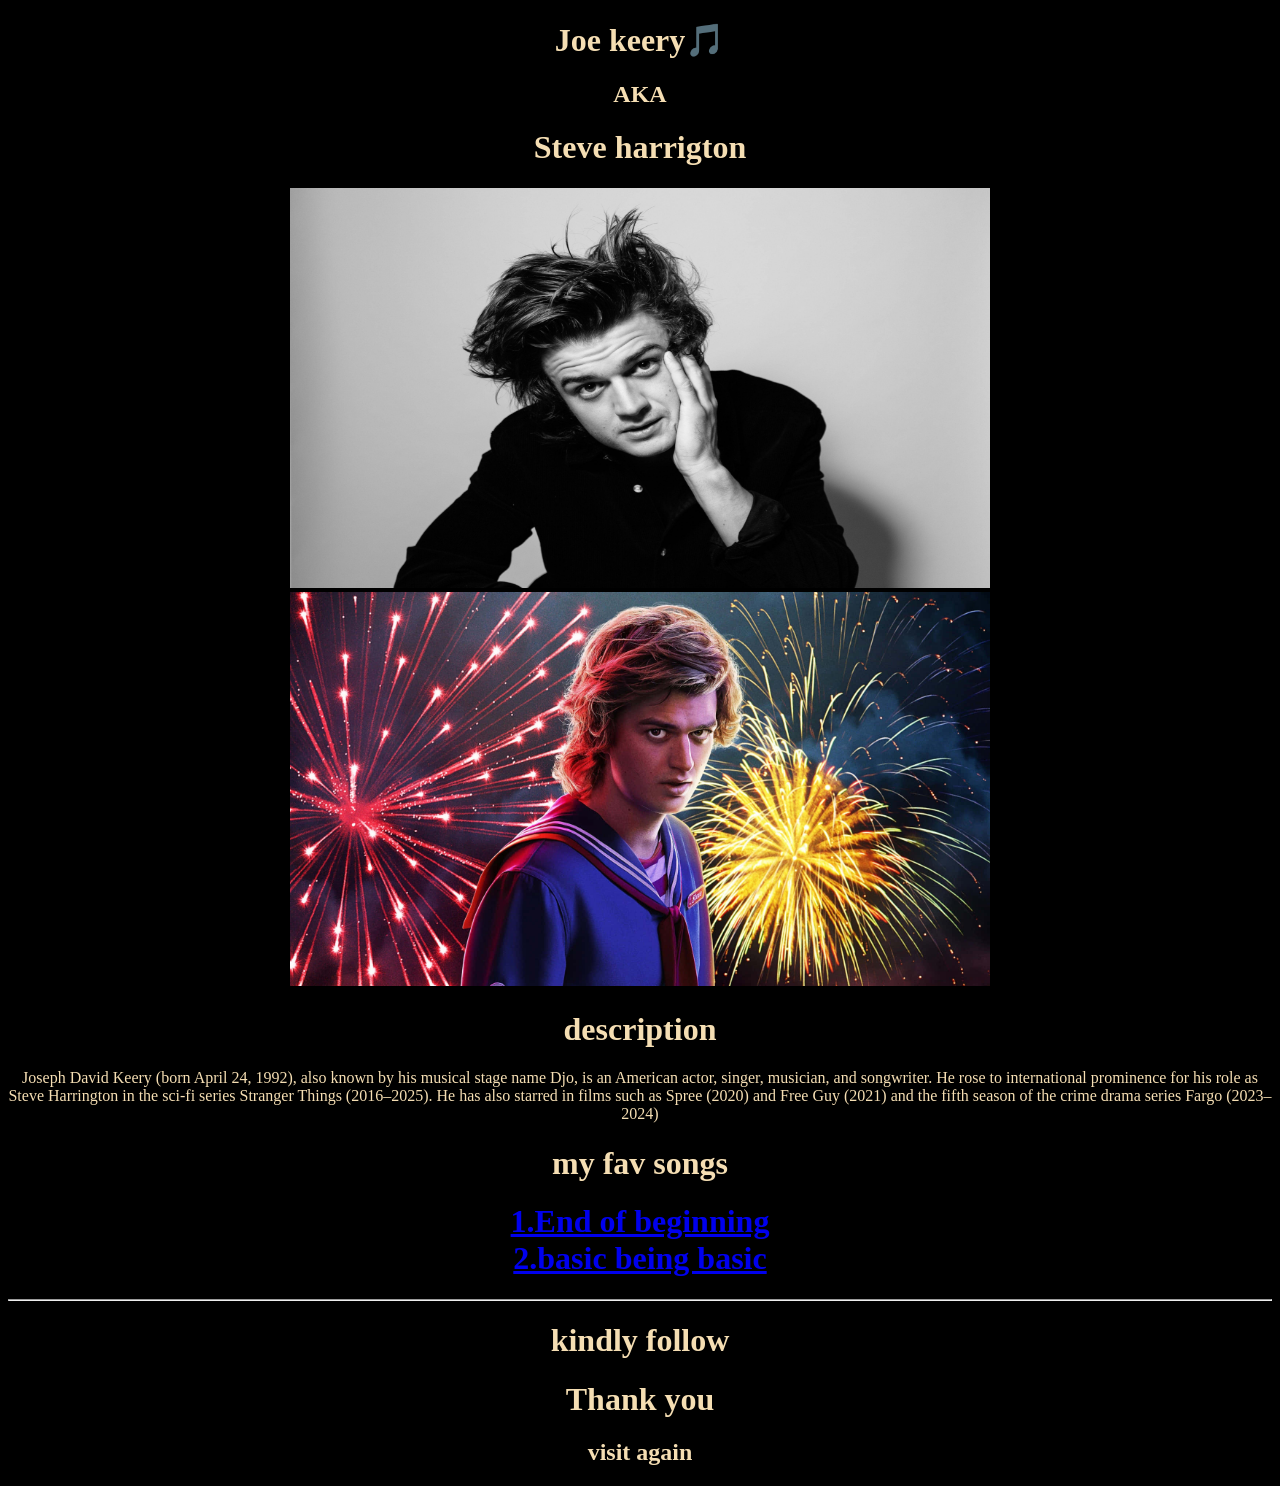
<file: ex proj/index.html>
<!doctype html>
<html>
    <head>
        <title>DJO</title>
        <link rel="icon" href="img1/music image.webp">

    </head>
    <body bgcolor="black" style="color:wheat">
        <center>
            <h1>Joe keery🎵</h1>
            <h2>AKA</h2>
            <h1>Steve harrigton</h1>
            <img src="img1/black-and-white-stranger-things-steve-harrington-f9nwoad53kbss4oq.jpg" width="700px" height="400px"></img>
            <img src="img1/ste.jpg" width="700px"></img>
            <h1>description</h1>
            <p>Joseph David Keery (born April 24, 1992), also known by his musical stage name Djo, is an American actor, singer, musician, and songwriter. He rose to international prominence for his role as Steve Harrington in the sci-fi series Stranger Things (2016–2025). He has also starred in films such as Spree (2020) and Free Guy (2021) and the fifth season of the crime drama series Fargo (2023–2024)
            </p>   
            <h1>my fav songs</h1>
            <h1>
                <a href="https://www.youtube.com/watch?v=B3Z4XGAxJB0&list=RDB3Z4XGAxJB0&start_radio=1">1.End of beginning</a><br>
                <a href="https://www.youtube.com/watch?v=3AYJJQEMHwo&list=RD3AYJJQEMHwo&start_radio=1">2.basic being basic</a>
            </h1>
                <hr>
            <h1>kindly follow</h1>
            <h1>Thank you</h1>
            <h2>visit again</h2>
        </center>
    </body>
</html>
</file>
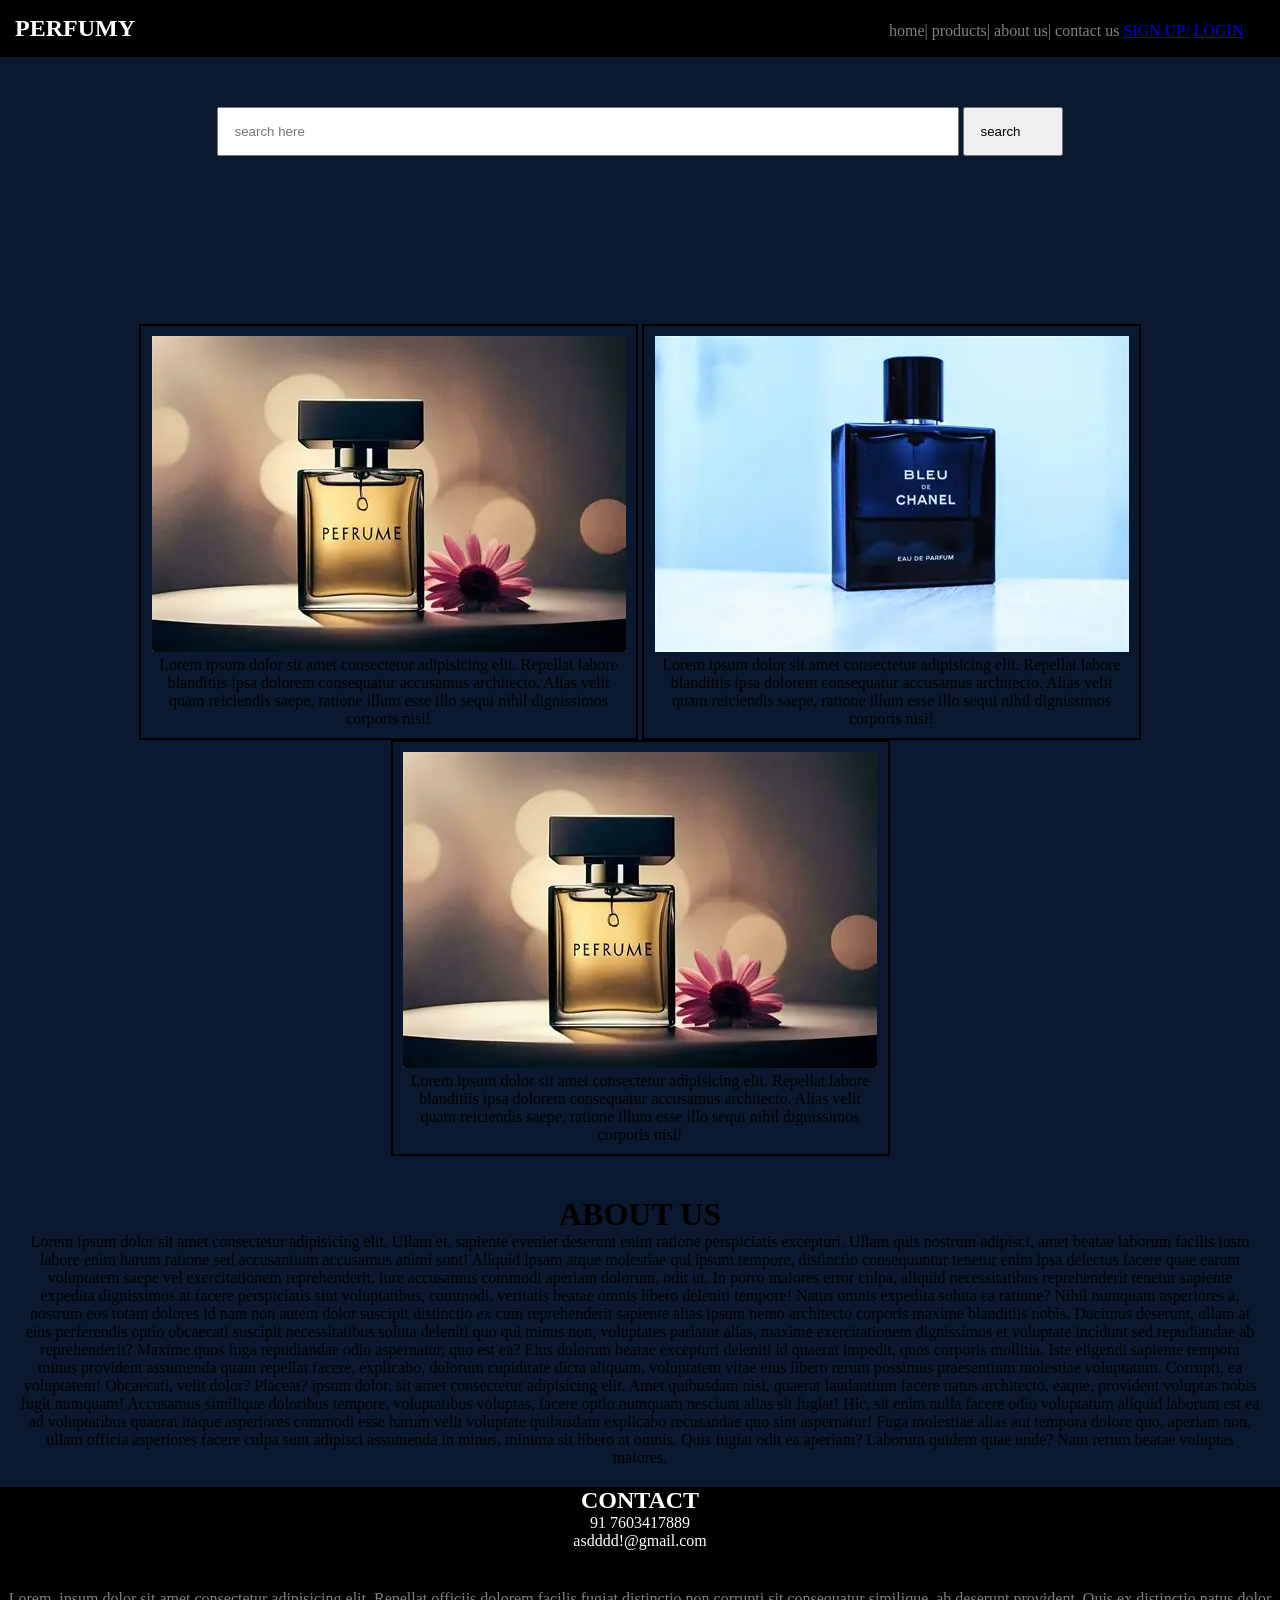
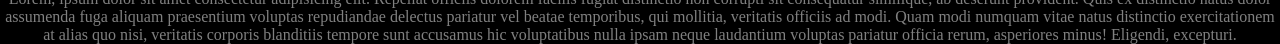
<file: perfumy/index.html>
<!DOCTYPE html>
<html lang="en">
<head>
    <title>perfumy</title>
    <link rel="icon" href="perfumy icon.png">
    <link rel="stylesheet" href="style.css">
    
</head>
<body bgcolor="#0A192F">
    <div class="header">
        <nav>
        <h1>PERFUMY</h1>
        <ul>
            <li>home|</li>
            <li>products|</li>
            <li>about us|
            </li>
            <li>contact us</li>
        </ul>
        <a  class="signup" href="signup.html">SIGN UP/</a> 
        <a class="login" href="login.html">LOGIN</a>
        
        </nav>


    </div>
    <div class="searchbar">
    
    <input type="text"  placeholder="search here">
    <button class="search">search</button>
    </div>
    <div class="products">
    <div class="box">
        <img src="OIP (1).webp" alt="perfume pic">
        <p>Lorem ipsum dolor sit amet consectetur adipisicing elit. Repellat labore blanditiis ipsa dolorem consequatur accusamus architecto. Alias velit quam reiciendis saepe, ratione illum esse illo sequi nihil dignissimos corporis nisi!</p>
    </div>
    <div class="box">
        <img src="OIP (2).webp" alt="perfume pic">
        <p>Lorem ipsum dolor sit amet consectetur adipisicing elit. Repellat labore blanditiis ipsa dolorem consequatur accusamus architecto. Alias velit quam reiciendis saepe, ratione illum esse illo sequi nihil dignissimos corporis nisi!</p>
    </div>
    <div class="box1">
        <img src="OIP (1).webp" alt="perfume pic">
        <p>Lorem ipsum dolor sit amet consectetur adipisicing elit. Repellat labore blanditiis ipsa dolorem consequatur accusamus architecto. Alias velit quam reiciendis saepe, ratione illum esse illo sequi nihil dignissimos corporis nisi!</p>
    </div>

    </div>
    <div class="about">
    <h1 style="text-align: center;">ABOUT US</h1>
    <p>Lorem ipsum dolor sit amet consectetur adipisicing elit. Ullam et, sapiente eveniet deserunt enim ratione perspiciatis excepturi. Ullam quis nostrum adipisci, amet beatae laborum facilis iusto labore enim harum ratione sed accusantium accusamus animi sunt! Aliquid ipsam atque molestiae qui ipsum tempore, distinctio consequuntur tenetur enim ipsa delectus facere quae earum voluptatem saepe vel exercitationem reprehenderit, iure accusamus commodi aperiam dolorum, odit ut. In porro maiores error culpa, aliquid necessitatibus reprehenderit tenetur sapiente expedita dignissimos at facere perspiciatis sint voluptatibus, commodi, veritatis beatae omnis libero deleniti tempore! Natus omnis expedita soluta ea ratione? Nihil numquam asperiores a, nostrum eos totam dolores id nam non autem dolor suscipit distinctio ex cum reprehenderit sapiente alias ipsum nemo architecto corporis maxime blanditiis nobis. Ducimus deserunt, ullam at eius perferendis optio obcaecati suscipit necessitatibus soluta deleniti quo qui minus non, voluptates pariatur alias, maxime exercitationem dignissimos et voluptate incidunt sed repudiandae ab reprehenderit? Maxime quos fuga repudiandae odio aspernatur, quo est ea? Eius dolorum beatae excepturi deleniti id quaerat impedit, quos corporis mollitia. Iste eligendi sapiente tempora minus provident assumenda quam repellat facere, explicabo, dolorum cupiditate dicta aliquam, voluptatem vitae eius libero rerum possimus praesentium molestiae voluptatum. Corrupti, ea voluptatem! Obcaecati, velit dolor? Placeat? ipsum dolor, sit amet consectetur adipisicing elit. Amet quibusdam nisi, quaerat laudantium facere natus architecto, eaque, provident voluptas nobis fugit numquam! Accusamus similique doloribus tempore, voluptatibus voluptas, facere optio numquam nesciunt alias sit fugiat! Hic, sit enim nulla facere odio voluptatum aliquid laborum est ea ad voluptatibus quaerat itaque asperiores commodi esse harum velit voluptate quibusdam explicabo recusandae quo sint aspernatur! Fuga molestiae alias aut tempora dolore quo, aperiam non, ullam officia asperiores facere culpa sunt adipisci assumenda in minus, minima sit libero at omnis. Quis fugiat odit ea aperiam? Laborum quidem quae unde? Nam rerum beatae voluptas maiores.</p>

    </div>
    <div class="contact">
        <h2>CONTACT</h2>
        <p>91 7603417889</p>
        <p>asdddd!@gmail.com</p>
        <p class="lead">Lorem, ipsum dolor sit amet consectetur adipisicing elit. Repellat officiis dolorem facilis fugiat distinctio non corrupti sit consequatur similique, ab deserunt provident. Quis ex distinctio natus dolor assumenda fuga aliquam praesentium voluptas repudiandae delectus pariatur vel beatae temporibus, qui mollitia, veritatis officiis ad modi. Quam modi numquam vitae natus distinctio exercitationem at alias quo nisi, veritatis corporis blanditiis tempore sunt accusamus hic voluptatibus nulla ipsam neque laudantium voluptas pariatur officia rerum, asperiores minus! Eligendi, excepturi.</p>
        
    </div>
    
</body>
</html>
</file>
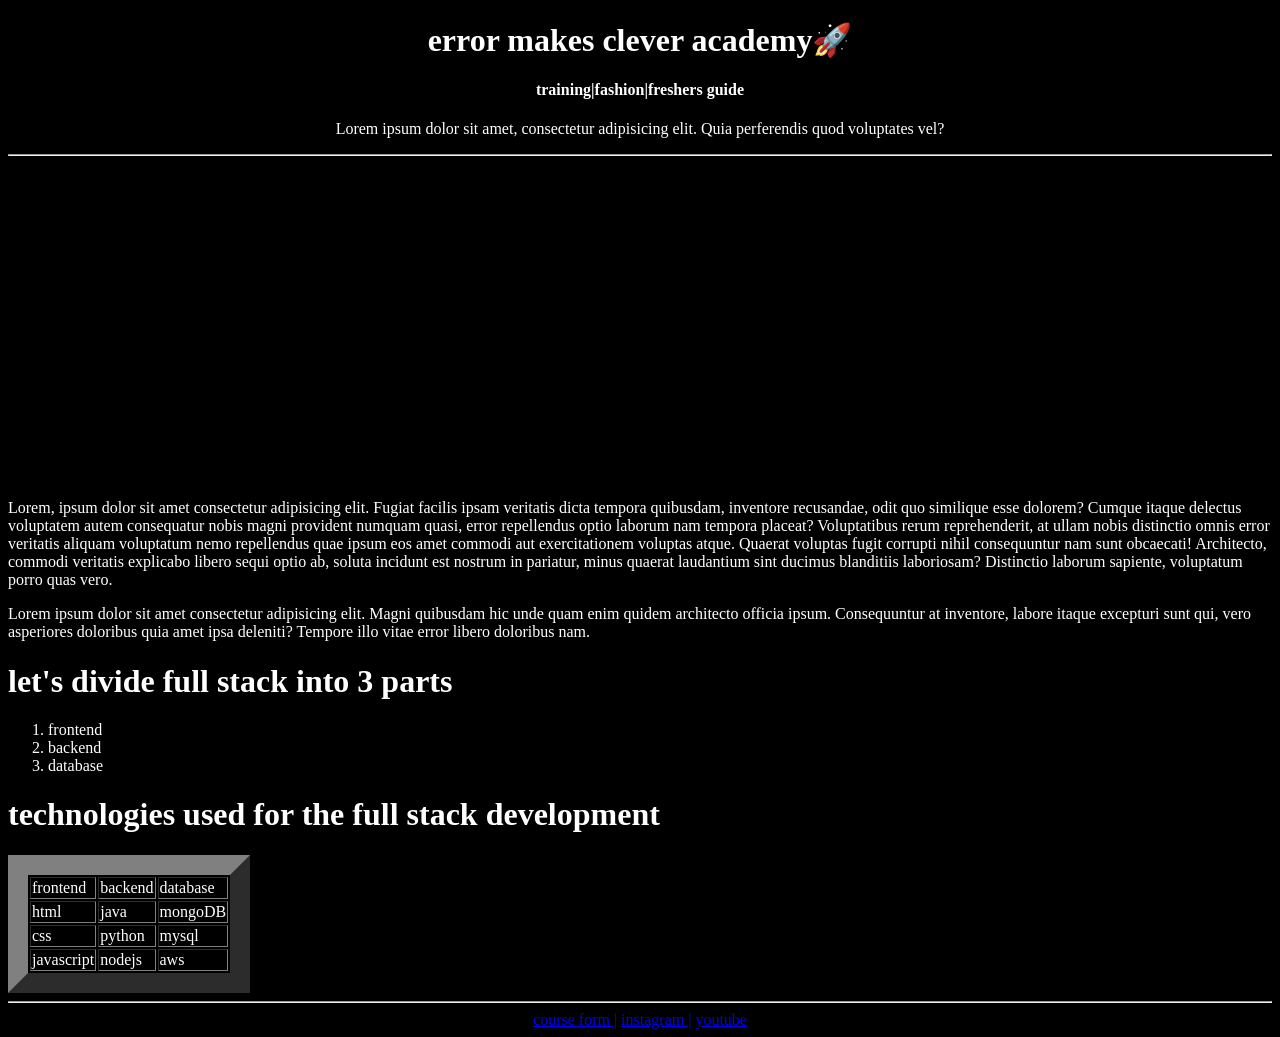
<file: emc project/emc main/index.html>
<!DOCTYPE html>
<html lang="en">
<head>
    <title>Emc academy</title>
    <link rel="icon" href="emc.png">
</head>
<body bgcolor="black" style="color:white">
    <center>
    <h1>error makes clever academy🚀</h1>
    <h4>training|fashion|freshers guide</h4>
    <p>
        Lorem ipsum dolor sit amet, consectetur adipisicing elit. Quia perferendis quod voluptates vel?    
    </p>

    </center>
    <hr>
    <center>
    <iframe width="560" height="315" src="https://www.youtube.com/embed/7dSJubxFWv0?si=nRRB74bwNbSv-Cl_" title="YouTube video player" frameborder="0" allow="accelerometer; autoplay; clipboard-write; encrypted-media; gyroscope; picture-in-picture; web-share" referrerpolicy="strict-origin-when-cross-origin" allowfullscreen></iframe>

    </center>
    <p>
        Lorem, ipsum dolor sit amet consectetur adipisicing elit. Fugiat facilis ipsam veritatis dicta tempora quibusdam, inventore recusandae, odit quo similique esse dolorem? Cumque itaque delectus voluptatem autem consequatur nobis magni provident numquam quasi, error repellendus optio laborum nam tempora placeat? Voluptatibus rerum reprehenderit, at ullam nobis distinctio omnis error veritatis aliquam voluptatum nemo repellendus quae ipsum eos amet commodi aut exercitationem voluptas atque. Quaerat voluptas fugit corrupti nihil consequuntur nam sunt obcaecati! Architecto, commodi veritatis explicabo libero sequi optio ab, soluta incidunt est nostrum in pariatur, minus quaerat laudantium sint ducimus blanditiis laboriosam? Distinctio laborum sapiente, voluptatum porro quas vero.

    </p>
    <p>Lorem ipsum dolor sit amet consectetur adipisicing elit. Magni quibusdam hic unde quam enim quidem architecto officia ipsum. Consequuntur at inventore, labore itaque excepturi sunt qui, vero asperiores doloribus quia amet ipsa deleniti? Tempore illo vitae error libero doloribus nam.</p>
    <h1>let's divide full stack into 3 parts</h1>
    <ol>
        <li>frontend</li>
        <li>backend</li>
        <li>database</li>
    </ol>
    <h1>technologies used for the full stack development</h1>
    <table border="20">
        <tr>
            <td>frontend</td> <td>backend</td> <td>database</td>
        </tr>
        <tr>
            <td>html</td> <td>java</td> <td>mongoDB</td>
        </tr>
        <tr>
            <td>css</td> <td>python</td> <td>mysql</td>
        </tr>
        <tr>
            <td>javascript</td> <td>nodejs</td> <td>aws</td>
        </tr>
    </table>
    <hr>
    <center>
    <a href="register.html">course form |</a>
    <a href="https://www.instagram.com/"> instagram |</a>
    <a href="https://www.youtube.com/watch?v=7dSJubxFWv0">youtube</a>
    </center>
</body>
</html>
</file>
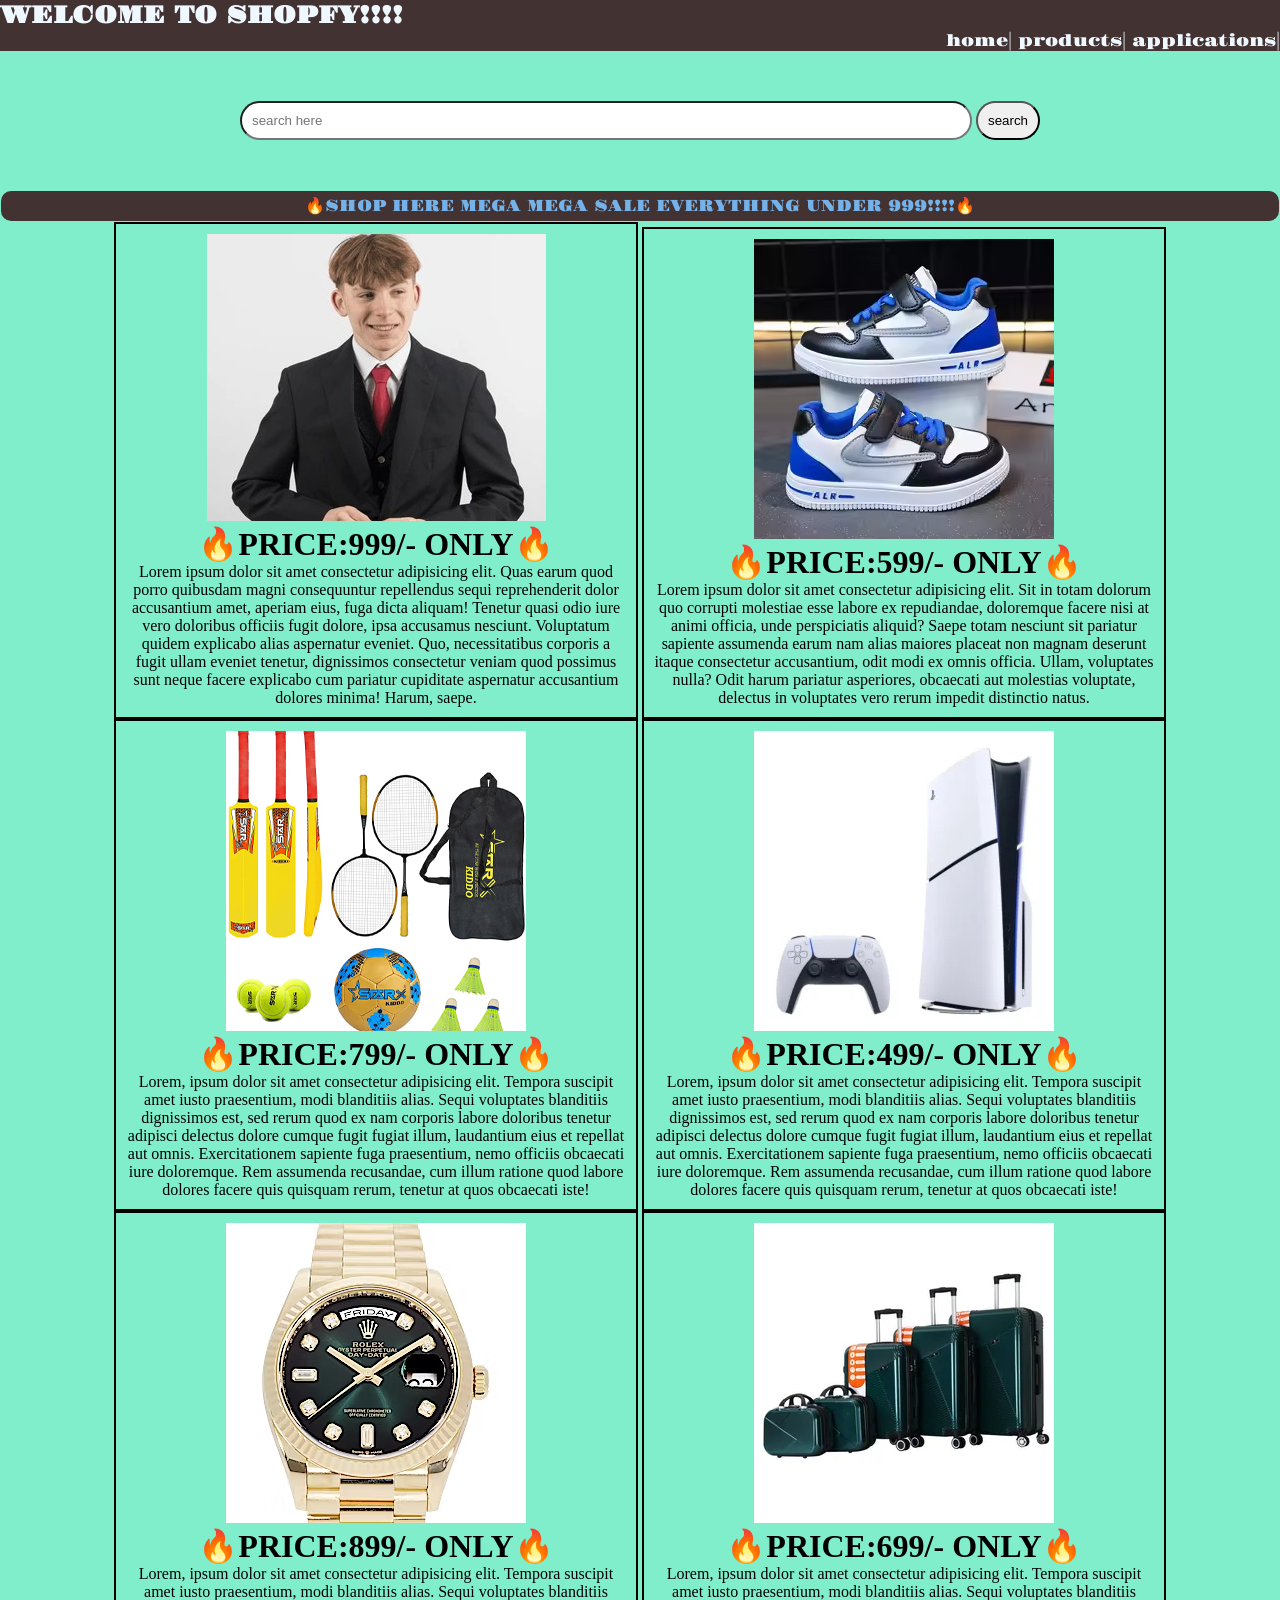
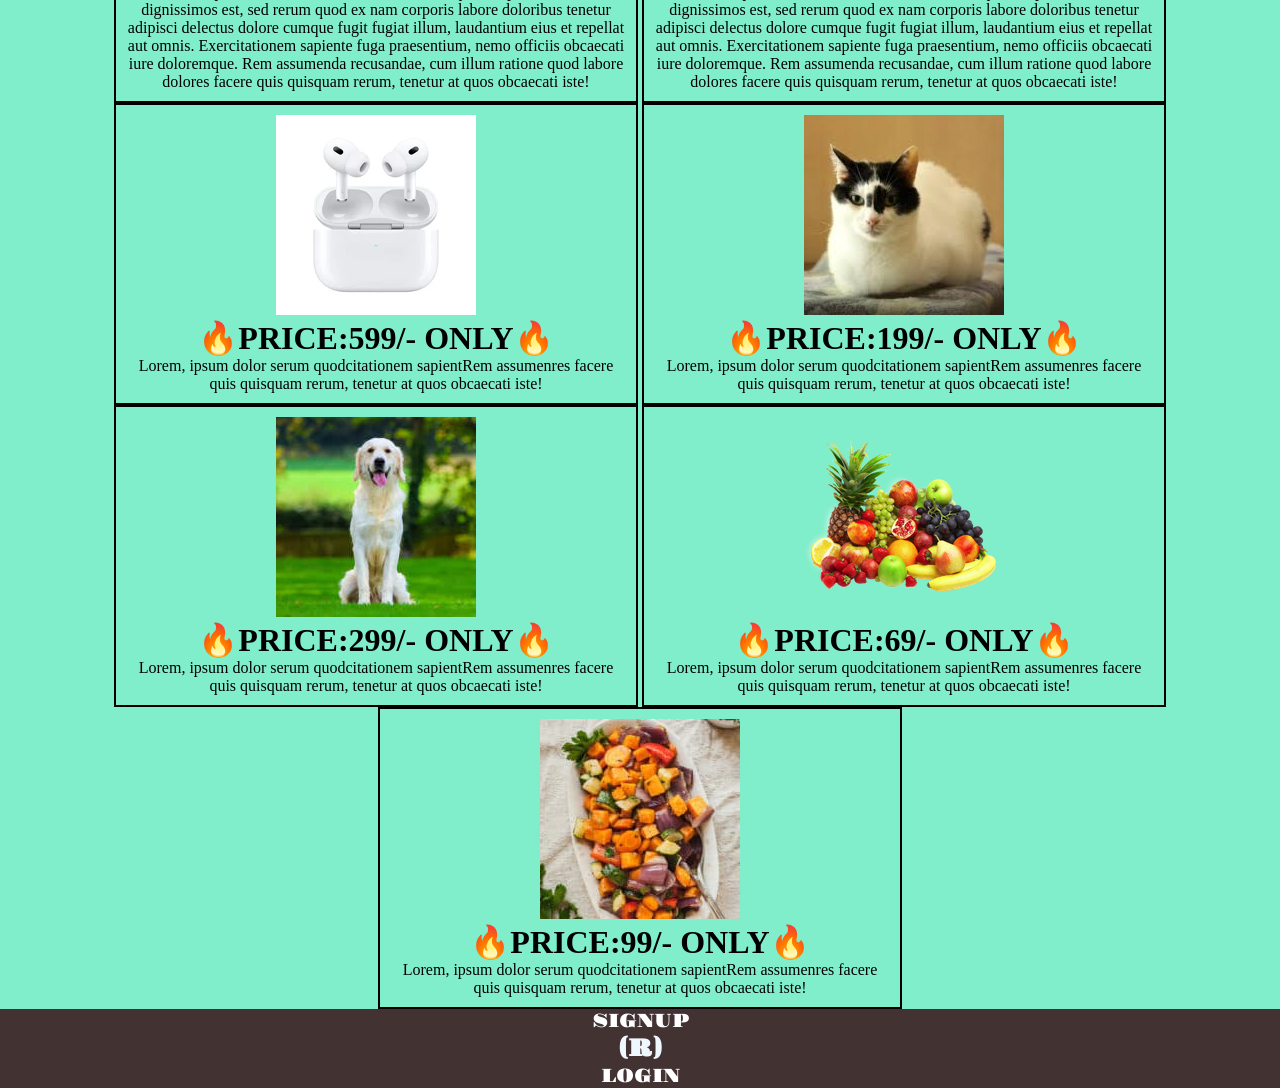
<file: e-commerce platform/homepage.html>
<!DOCTYPE html>
<html lang="en">
<head>
    <meta charset="UTF-8">
    <meta name="viewport" content="width=device-width, initial-scale=1.0">
    <title>SHOPFY</title>
    <link rel="preconnect" href="https://fonts.googleapis.com">
    <link rel="preconnect" href="https://fonts.gstatic.com" crossorigin>
    <link href="https://fonts.googleapis.com/css2?family=Gravitas+One&display=swap" rel="stylesheet">
    <link rel="icon" href="sy.png">
</head>
<style>
    *{
        margin:0;
        padding:0;

    }
    body{
        background-color: rgb(128, 238, 202);
    }
    nav{
        font-family: "Gravitas One", serif;
        font-weight: 400;
        font-style: normal;
        background-color: rgb(66, 50, 50);
        display:inline-block;
        color:aliceblue;
        padding-right:500px;
        width:100%;

    }
    NAV H1:hover{
        color:rgb(128, 238, 202);
        cursor:pointer;

    }
    ul,li,h1{
        display:inline-block;
    }
    li:hover{
        color:rgb(128, 238, 202);
        font-family: "Gravitas One", serif;
        cursor:pointer;

    }
    ul{
        width:100%;
        text-align: right;
    }
    .sale{
        display:flex;
        flex-direction:row;
        justify-content:center;
        background-color: rgb(66, 50, 50);
        overflow:hidden;
        white-space: nowrap;
        margin:1px;
        padding:5px;
        border-radius: 10px;
        color:rgb(117, 178, 233);
        font-family: "Gravitas One", serif;

    }
    .sale p{
        animation: scroll 10s linear infinite;
    }

    @keyframes scroll {
        0% { transform: translateX(100%); }
        100% { transform: translateX(-100%); }
    }

    input{
        width:60%;
        padding:10px;
        border-radius: 20px;
    }
    .searchbar{

        text-align:center;
        padding:50px;
        border-radius:20px;
        shape-margin:0cm;

    }
    .search{
        padding:10px;
        border-radius: 20px;

    }
    .box{
        border-width: 2px;
        border-color:black;
        border-style:solid;
        width:500px;
        padding:10px;
        display:inline-block;
    }
    .box:hover{
        background-color: black;
        color:rgb(128, 238, 202);
    }
    .products{
        text-align: center;
    }
    .lastpage{
        text-align: center;
    }
    a{
        font-family: "Gravitas One", serif;
        font-size: larger;
        color:white;
        text-decoration:none;

    }
    a:hover{
        color:rgb(128, 238, 202);
        cursor:pointer;
    }
</style>
<body>
    <div>
    <nav>
        <h1>WELCOME TO SHOPFY!!!!</h1>
        <ul>
            <li>home|</li>
            <li>products|</li>
            <li>applications|</li>
        </ul>
    </nav>

    </div>
    <div class="searchbar">
        <input type="text" placeholder="search here">
        <button class="search">search</button>

    </div>
    <div class="sale">
        <p>🔥SHOP HERE MEGA MEGA SALE 
            EVERYTHING UNDER 999!!!!🔥  
        </p>
        
    </div>
    <div class="products">
    <div class="box">
        <img src="confident-smiling-sixteen-year-old-600nw-2613832701.jpg" alt="dress pic">
        <h1>🔥PRICE:999/- ONLY🔥</h1>
        <p>Lorem ipsum dolor sit amet consectetur adipisicing elit. Quas earum quod porro quibusdam magni consequuntur repellendus sequi reprehenderit dolor accusantium amet, aperiam eius, fuga dicta aliquam! Tenetur quasi odio iure vero doloribus officiis fugit dolore, ipsa accusamus nesciunt. Voluptatum quidem explicabo alias aspernatur eveniet. Quo, necessitatibus corporis a fugit ullam eveniet tenetur, dignissimos consectetur veniam quod possimus sunt neque facere explicabo cum pariatur cupiditate aspernatur accusantium dolores minima! Harum, saepe.</p>

    </div>
    <div class="box">
        <img src="Wholesale-Non-Slip-Children-Designer-Kids-Sport-Shoes-Sneakers-for-Boys-and-Girls-Casual-Sneakers-for-Students.jpg_300x300.avif" alt="shoe pic">
        <H1>🔥PRICE:599/- ONLY🔥</H1>
        <p>Lorem ipsum dolor sit amet consectetur adipisicing elit. Sit in totam dolorum quo corrupti molestiae esse labore ex repudiandae, doloremque facere nisi at animi officia, unde perspiciatis aliquid? Saepe totam nesciunt sit pariatur sapiente assumenda earum nam alias maiores placeat non magnam deserunt itaque consectetur accusantium, odit modi ex omnis officia. Ullam, voluptates nulla? Odit harum pariatur asperiores, obcaecati aut molestias voluptate, delectus in voluptates vero rerum impedit distinctio natus.</p>

    </div>
    <div class="box">
        <img src="s.jpg" alt="sports kit pic"> 
        <H1>🔥PRICE:799/- ONLY🔥</H1>
        <p>Lorem, ipsum dolor sit amet consectetur adipisicing elit. Tempora suscipit amet iusto praesentium, modi blanditiis alias. Sequi voluptates blanditiis dignissimos est, sed rerum quod ex nam corporis labore doloribus tenetur adipisci delectus dolore cumque fugit fugiat illum, laudantium eius et repellat aut omnis. Exercitationem sapiente fuga praesentium, nemo officiis obcaecati iure doloremque. Rem assumenda recusandae, cum illum ratione quod labore dolores facere quis quisquam rerum, tenetur at quos obcaecati iste!</p>
    </div>
    <div class="box">
        <img src="ps5.webp" alt="ps5 pic"> 
        <H1>🔥PRICE:499/- ONLY🔥</H1>
        <p>Lorem, ipsum dolor sit amet consectetur adipisicing elit. Tempora suscipit amet iusto praesentium, modi blanditiis alias. Sequi voluptates blanditiis dignissimos est, sed rerum quod ex nam corporis labore doloribus tenetur adipisci delectus dolore cumque fugit fugiat illum, laudantium eius et repellat aut omnis. Exercitationem sapiente fuga praesentium, nemo officiis obcaecati iure doloremque. Rem assumenda recusandae, cum illum ratione quod labore dolores facere quis quisquam rerum, tenetur at quos obcaecati iste!</p>
    </div>
    <div class="box">
        <img src="rolex.avif" alt="watches pic"> 
        <H1>🔥PRICE:899/- ONLY🔥</H1>
        <p>Lorem, ipsum dolor sit amet consectetur adipisicing elit. Tempora suscipit amet iusto praesentium, modi blanditiis alias. Sequi voluptates blanditiis dignissimos est, sed rerum quod ex nam corporis labore doloribus tenetur adipisci delectus dolore cumque fugit fugiat illum, laudantium eius et repellat aut omnis. Exercitationem sapiente fuga praesentium, nemo officiis obcaecati iure doloremque. Rem assumenda recusandae, cum illum ratione quod labore dolores facere quis quisquam rerum, tenetur at quos obcaecati iste!</p>
    </div>
    <div class="box">
        <img src="bag.webp" alt="bags pics"> 
        <H1>🔥PRICE:699/- ONLY🔥</H1>
        <p>Lorem, ipsum dolor sit amet consectetur adipisicing elit. Tempora suscipit amet iusto praesentium, modi blanditiis alias. Sequi voluptates blanditiis dignissimos est, sed rerum quod ex nam corporis labore doloribus tenetur adipisci delectus dolore cumque fugit fugiat illum, laudantium eius et repellat aut omnis. Exercitationem sapiente fuga praesentium, nemo officiis obcaecati iure doloremque. Rem assumenda recusandae, cum illum ratione quod labore dolores facere quis quisquam rerum, tenetur at quos obcaecati iste!</p>
    </div>
    <div class="box">
        <img src="airpods.webp" alt="airpods pic"> 
        <H1>🔥PRICE:599/- ONLY🔥</H1>
        <p>Lorem, ipsum dolor serum quodcitationem sapientRem assumenres facere quis quisquam rerum, tenetur at quos obcaecati iste!</p>
    </div>
    <div class="box">
        <img src="images (1).jpg" alt="cat"> 
        <H1>🔥PRICE:199/- ONLY🔥</H1>
        <p>Lorem, ipsum dolor serum quodcitationem sapientRem assumenres facere quis quisquam rerum, tenetur at quos obcaecati iste!</p>
    </div>
    <div class="box">
        <img src="images.jpg" alt="dog pic"> 
        <H1>🔥PRICE:299/- ONLY🔥</H1>
        <p>Lorem, ipsum dolor serum quodcitationem sapientRem assumenres facere quis quisquam rerum, tenetur at quos obcaecati iste!</p>
    </div>
    <div class="box">
        <img src="fruits.png" alt="fruits pics"> 
        <H1>🔥PRICE:69/- ONLY🔥</H1>
        <p>Lorem, ipsum dolor serum quodcitationem sapientRem assumenres facere quis quisquam rerum, tenetur at quos obcaecati iste!</p>
    </div>
    <div class="box">
        <img src="vegetables.jpg" alt="vegetables pics"> 
        <H1>🔥PRICE:99/- ONLY🔥</H1>
        <p>Lorem, ipsum dolor serum quodcitationem sapientRem assumenres facere quis quisquam rerum, tenetur at quos obcaecati iste!</p>
    </div>

    
    </div>

    <nav class="lastpage">
        <a href="signup.html">SIGNUP</a><BR>
        <h2>(R)</h2>
        <a href="login.html">LOGIN</a>
    </nav>

    

    </div>


    
</body>
</html>
</file>
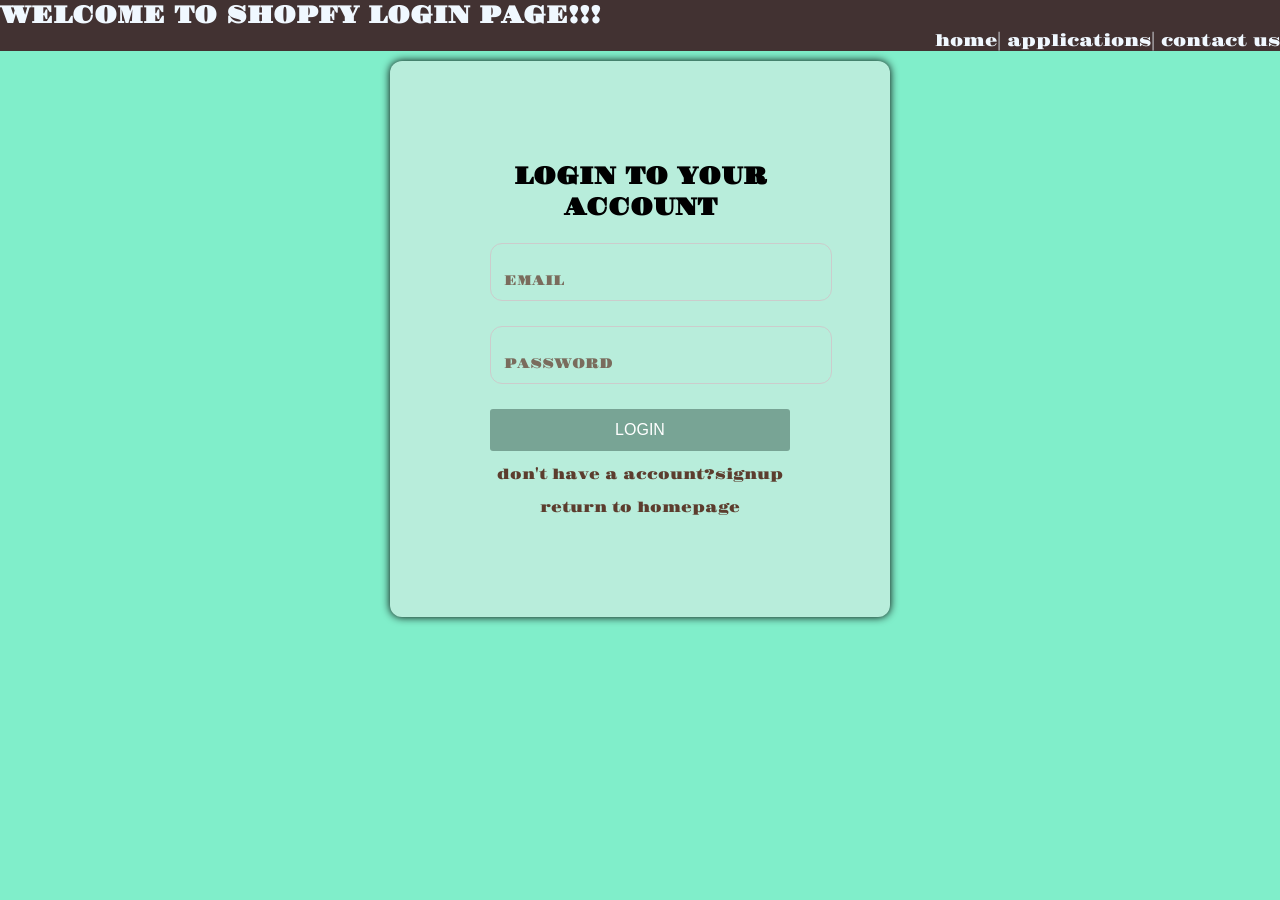
<file: e-commerce platform/login.html>
<!DOCTYPE html>
<html lang="en">
<head>
    <meta charset="UTF-8">
    <meta name="viewport" content="width=device-width, initial-scale=1.0">
    <title>WELCOME TO SHOPFY LOGIN PAGE</title>
    <LINK REL="ICON" href="sy.png">
    <link rel="preconnect" href="https://fonts.googleapis.com">
    <link rel="preconnect" href="https://fonts.gstatic.com" crossorigin>
    <link href="https://fonts.googleapis.com/css2?family=Gravitas+One&display=swap" rel="stylesheet">

</head>
<style>
    *{
        margin:0;
        padding:0;
    }
    body{
        background-color:rgb(128, 238, 202);
       
        font-family: "Gravitas One", serif;
        font-weight: 400;
        font-style: normal;
    }
    nav{
        background-color:rgb(66, 50, 50);
        color:aliceblue;
        display:inline-block;
        width:100%;
        font-family: "Gravitas One", serif;
        font-weight: 400;
        font-style: normal;

    }
    ul,li,h1{
        display:inline-block;
        text-align:right;

    }
    ul{
        width:100%;    
    }
    .login-container{
        background-color:rgb(184, 237, 219);
        padding:100px;
        box-shadow:0 0 8px black; 
        margin:10px;
        border-radius:12px;
        text-align:center;
        width:300px;
    }
    h2{
        margin-bottom:20px;
    }
    .input1{
        position:relative;
        margin-bottom:25px;

    }
    .input1 input{
        width:100%;
        padding:20px;
        border:1px solid #ccc;
        border-radius:12px;
        outline:none;
        font-size:14px;
        background:transparent;
    }
    .input1 label{
        position:absolute;
        top:50%;
        left:10px;
        color: #7A6C5D;
        font-size: 14px;
        transition: 0.3s ease;
        pointer-events: none;
        background-color: rgb(184, 237, 219);
        padding: 0 4px;
    }
    .input1 input:focus + label,
    .input1 input:valid + label {
        top: -10px;
        left: 5px;
        font-size: 12px;
        color: #B76E79;
    }
    .input-group input:focus {
            border-color: #B76E79;
        }
        button{
            width:100%;
            padding:12px;
            border:none;
            border-radius:3px;
            background-color:rgb(120, 164, 149);
            color:white;
            font-size:16px;
            cursor:pointer;
        }
        button:hover{
            background-color:rgb(128, 238, 202);
        }
        .signup-link{
            display:block;
            margin-top:15px;
            font-size:14px;
            color:#5C3D2E;
            text-decoration:none;


        }
        .signup-link:hover{
            text-decoration: underline;
            color:rgb(120, 164, 149);
        }
        .homepage-link{
            display:block;
            margin-top:15px;
            color:#5C3D2E;
            font-size:14px;
            text-decoration: none;

        }
        .homepage-link:hover{
            text-decoration:underline;
            color:rgb(120, 164, 149);
        }

            




</style>
<body>
    <nav>
        <h1>WELCOME TO SHOPFY LOGIN PAGE!!!</h1>
        <ul>
            <li>home|</li>
            <li>applications|</li>
            <li>contact us</li>
        </ul>
    </nav>
    <center>
    <div class="login-container">
        
        <h2>LOGIN TO YOUR ACCOUNT</h2>
        <form>
            <DIV CLASS="input1">
                <input type="email" required>
                <label>EMAIL</label>
            </DIV>
            <div class="input1">
                <input type="password" required>
                <label>PASSWORD</label>
            </div>
            <button type="submit">LOGIN</button>
        </form>
        <A href="signup.html" class="signup-link">don't have a account?signup</A>
        <a href="homepage.html" class="homepage-link">return to homepage</a> 

    </div>
    </center>
    
</body>
</html>
</file>
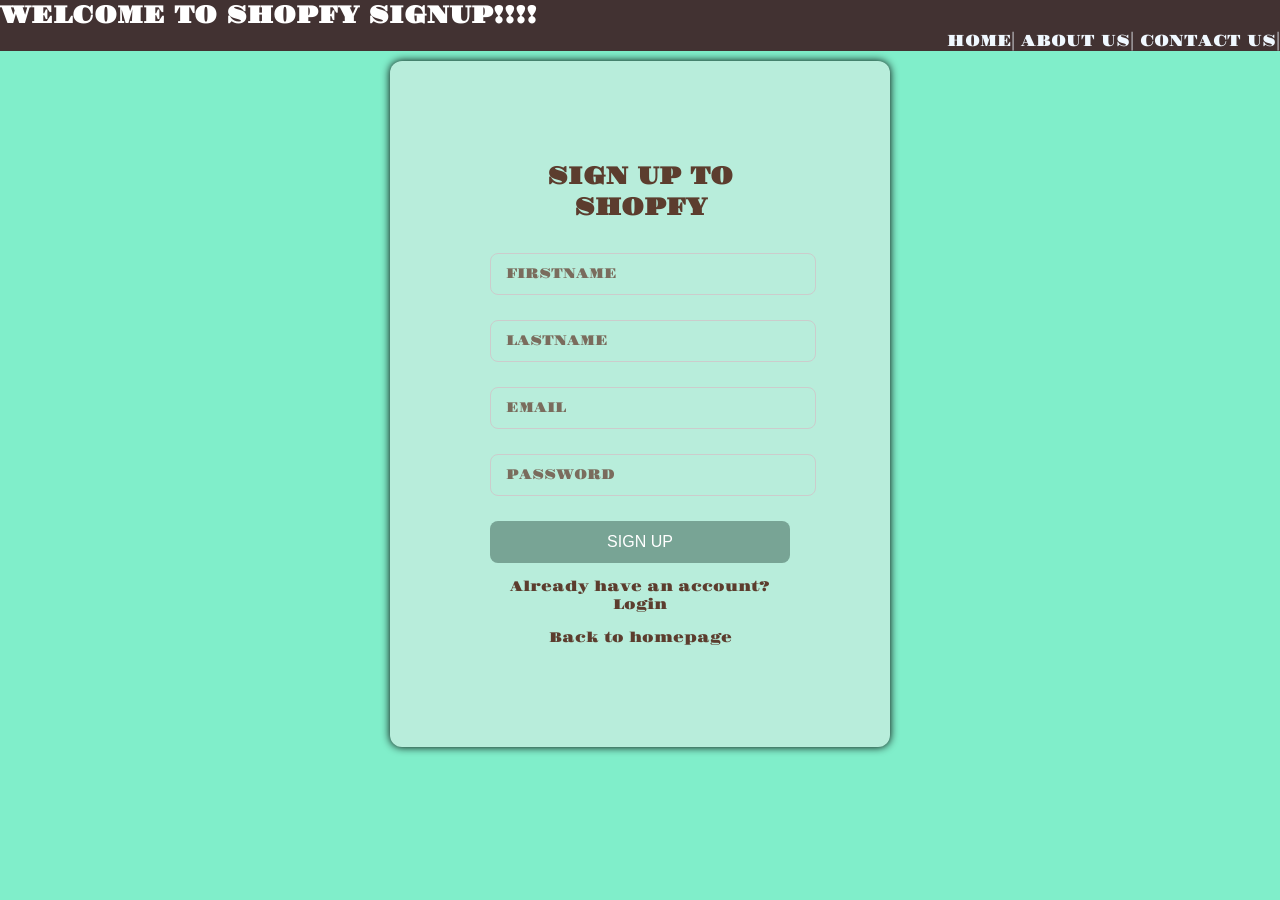
<file: e-commerce platform/signup.html>
<!DOCTYPE html>
<html lang="en">
<head>
    <meta charset="UTF-8">
    <meta name="viewport" content="width=device-width, initial-scale=1.0">
    <title>WELCOME TO SHOPFY SIGNUP</title>
    <link rel="icon" href="sy.png">
    <link rel="preconnect" href="https://fonts.googleapis.com">
    <link rel="preconnect" href="https://fonts.gstatic.com" crossorigin>
    <link href="https://fonts.googleapis.com/css2?family=Gravitas+One&display=swap" rel="stylesheet">
</head>
<style>
    *{
        margin:0;
        padding:0;
    }
    body {
            
            font-family: "Gravitas One", serif;
            background-color: rgb(128, 238, 202);
            justify-content:center;
            align-items:center;

    }
           
        nav{
          font-family: "Gravitas One", serif;
        font-weight: 400;
        font-style: normal;
        background-color: rgb(66, 50, 50);
        display:inline-block;
        color:aliceblue;
        padding-right:500px;
        width:100%;

        }
        h1{
            color:white;
        }
        h1:hover{
            color:rgb(128, 238, 202);
            cursor:pointer;

        }
        ul,li,h1{
            display:inline-block;

        }
        ul{
        width:100%;
        text-align: right;
        }
        li{
        color:aliceblue;
        }
        li:hover{
            color:rgb(128, 238, 202);
            cursor:pointer;
        }


        .signup-container{
            background-color: rgb(184, 237, 219);
            padding: 100px;
            border-radius: 12px;
            width: 300px;
            box-shadow: 0 0 8px black;
            text-align: center;
            margin:10px;
        }

        h2 {
            color: #5C3D2E;
            margin-bottom: 30px;
        }

        .input-group {
            position: relative;
            margin-bottom: 25px;
        }

        .input-group input {
            width: 100%;
            padding: 12px;
            border: 1px solid #ccc;
            border-radius: 8px;
            outline: none;
            font-size: 14px;
            background: transparent;
        }

        .input-group label {
            position: absolute;
            left: 12px;
            top: 12px;
            color: #7A6C5D;
            font-size: 14px;
            transition: 0.3s ease;
            pointer-events: none;
            background-color: rgb(184, 237, 219);
            padding: 0 4px;
        }

        .input-group input:focus + label,
        .input-group input:valid + label {
            top: -8px;
            left: 10px;
            font-size: 12px;
            color: #B76E79;
        }

        .input-group input:focus {
            border-color: #B76E79;
        }

        button {
            width: 100%;
            padding: 12px;
            border: none;
            border-radius: 8px;
            background-color: rgb(120, 164, 149);
            color: white;
            font-size: 16px;
            cursor: pointer;
        }

        button:hover {
            background-color:rgb(128, 238, 202);
        }

        .login-link {
            margin-top: 15px;
            display: block;
            font-size: 14px;
            color: #5C3D2E;
            text-decoration: none;
        }

        .login-link:hover {
            text-decoration: underline;
            color:rgb(120, 164, 149);
        }
        .home-link{
            margin-top:15px;
            display:block;
            font-size: 14px;
            color:#5C3D2E;
            text-decoration: none;
        }
        .home-link:hover{
            color:rgb(120, 164, 149);
            text-decoration:underline;
        }
 
</style>
<body>
    <nav>
        <h1>WELCOME TO SHOPFY SIGNUP!!!!</h1>
        <ul>
            <li>HOME|</li>
            <li>ABOUT US|
            </li>
            <li>CONTACT US|</li>
        </ul>

    </nav>
    <center>
    <div class="signup-container">
        <h2>SIGN UP TO SHOPFY</h2>
        <form>
            <div class="input-group">
                <input type="text" required>
                <label>FIRSTNAME</label>

            </div>
            <div class="input-group">
                <input type="text" required>
                <label>LASTNAME</label>
            </div>
            <div class="input-group">
                <input type="email" required>
                <label>EMAIL</label>
            </div>
            <div class="input-group">
                <input type="password" required>
                <label>PASSWORD</label>
            </div>
            
            <button type="submit" >SIGN UP</button>

        </form>
        <a href="login.html" class="login-link">Already have an account? Login</a>
        <a href="homepage.html" class="home-link">Back to homepage</a>
       </div>
    </center>
</body>
</html>
</file>
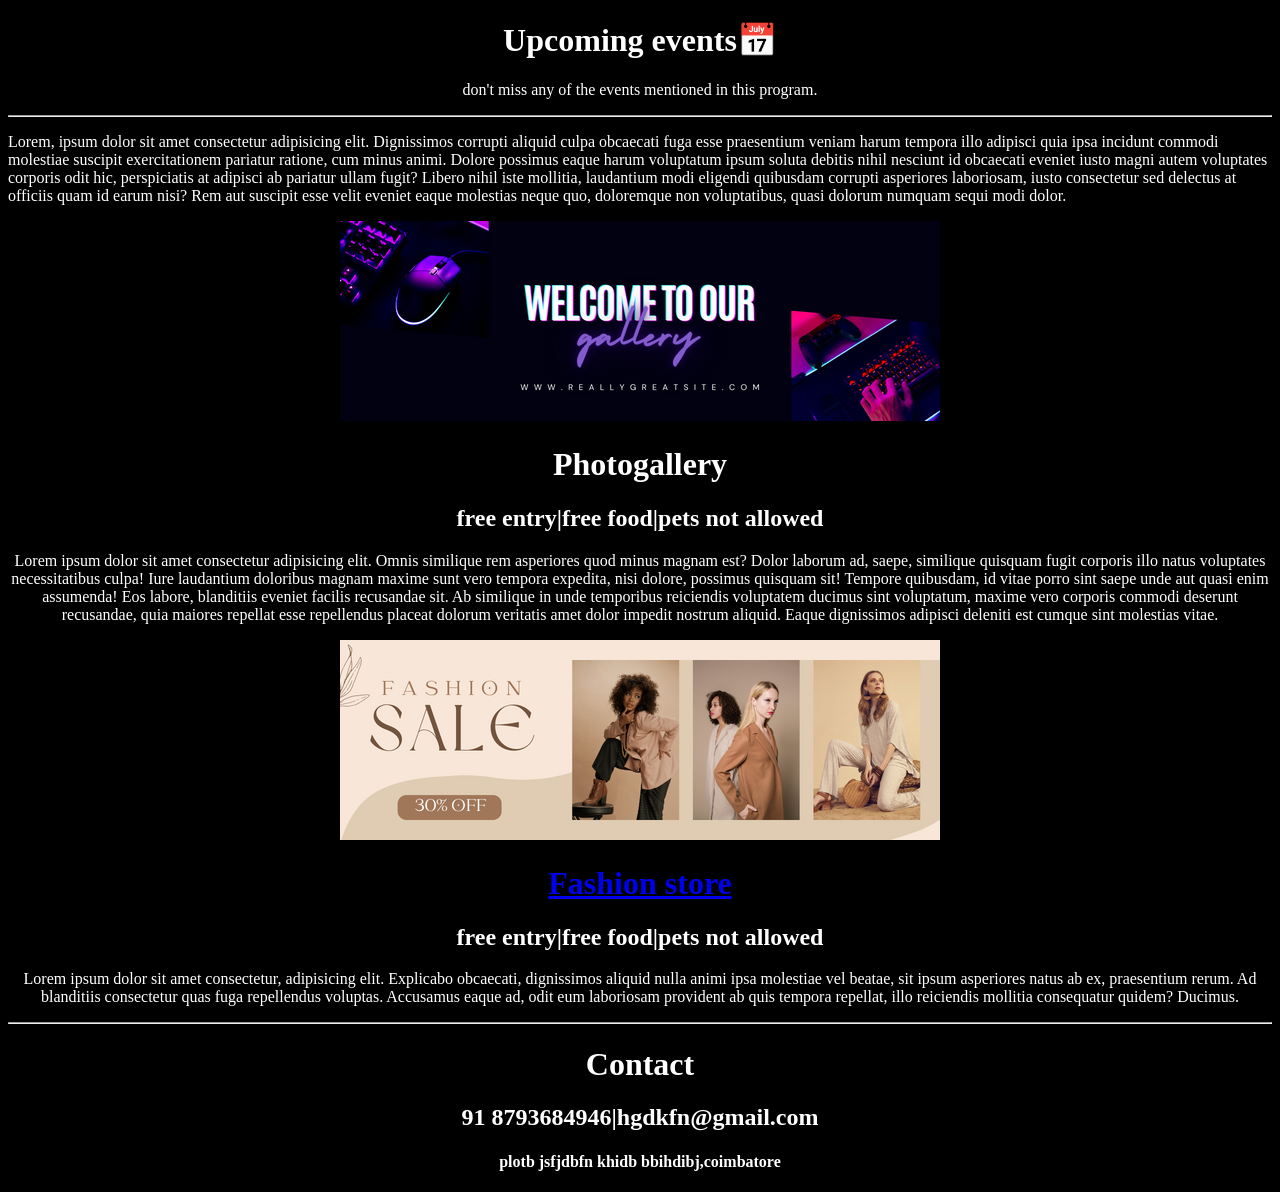
<file: html event project/event.html>
<!doctype html>
<html>

    <head>
        <title>Events</title>
        <link rel="icon" href="img/date.png">

    </head>

    <body bgcolor="black" style="color:white">
        <center>

       
        <h1>Upcoming events📅</h1>
        <p>don't miss any of the events mentioned in this program.</p>
        </center>
        <hr>
        <p>
            Lorem, ipsum dolor sit amet consectetur adipisicing elit. Dignissimos corrupti aliquid culpa obcaecati fuga esse praesentium veniam harum tempora illo adipisci quia ipsa incidunt commodi molestiae suscipit exercitationem pariatur ratione, cum minus animi. Dolore possimus eaque harum voluptatum ipsum soluta debitis nihil nesciunt id obcaecati eveniet iusto magni autem voluptates corporis odit hic, perspiciatis at adipisci ab pariatur ullam fugit? Libero nihil iste mollitia, laudantium modi eligendi quibusdam corrupti asperiores laboriosam, iusto consectetur sed delectus at officiis quam id earum nisi? Rem aut suscipit esse velit eveniet eaque molestias neque quo, doloremque non voluptatibus, quasi dolorum numquam sequi modi dolor.
        </p>
        <center>
        <image src="img/event1.png">
        <h1>Photogallery</h1>
        <h2>free entry|free food|pets not allowed</h2>
        <p>Lorem ipsum dolor sit amet consectetur adipisicing elit. Omnis similique rem asperiores quod minus magnam est? Dolor laborum ad, saepe, similique quisquam fugit corporis illo natus voluptates necessitatibus culpa! Iure laudantium doloribus magnam maxime sunt vero tempora expedita, nisi dolore, possimus quisquam sit! Tempore quibusdam, id vitae porro sint saepe unde aut quasi enim assumenda! Eos labore, blanditiis eveniet facilis recusandae sit. Ab similique in unde temporibus reiciendis voluptatem ducimus sint voluptatum, maxime vero corporis commodi deserunt recusandae, quia maiores repellat esse repellendus placeat dolorum veritatis amet dolor impedit nostrum aliquid. Eaque dignissimos adipisci deleniti est cumque sint molestias vitae.</p>
        <image src="img/event2.png">

        </image>
        </center>
        <center>
            <h1>
            <a href="https://www.myntra.com/">Fashion store</a>
            </h1>
            <h2>free entry|free food|pets not allowed</h2>
            <p>Lorem ipsum dolor sit amet consectetur, adipisicing elit. Explicabo obcaecati, dignissimos aliquid nulla animi ipsa molestiae vel beatae, sit ipsum asperiores natus ab ex, praesentium rerum. Ad blanditiis consectetur quas fuga repellendus voluptas. Accusamus eaque ad, odit eum laboriosam provident ab quis tempora repellat, illo reiciendis mollitia consequatur quidem? Ducimus.</p>
        </center>
        <hr>
        <center>
        <h1>Contact</h1>
        <h2>91 8793684946|hgdkfn@gmail.com</h2>
        <h4>plotb jsfjdbfn khidb bbihdibj,coimbatore</h4>
        </center>

        </image>


    </body>
    

</html>
</file>
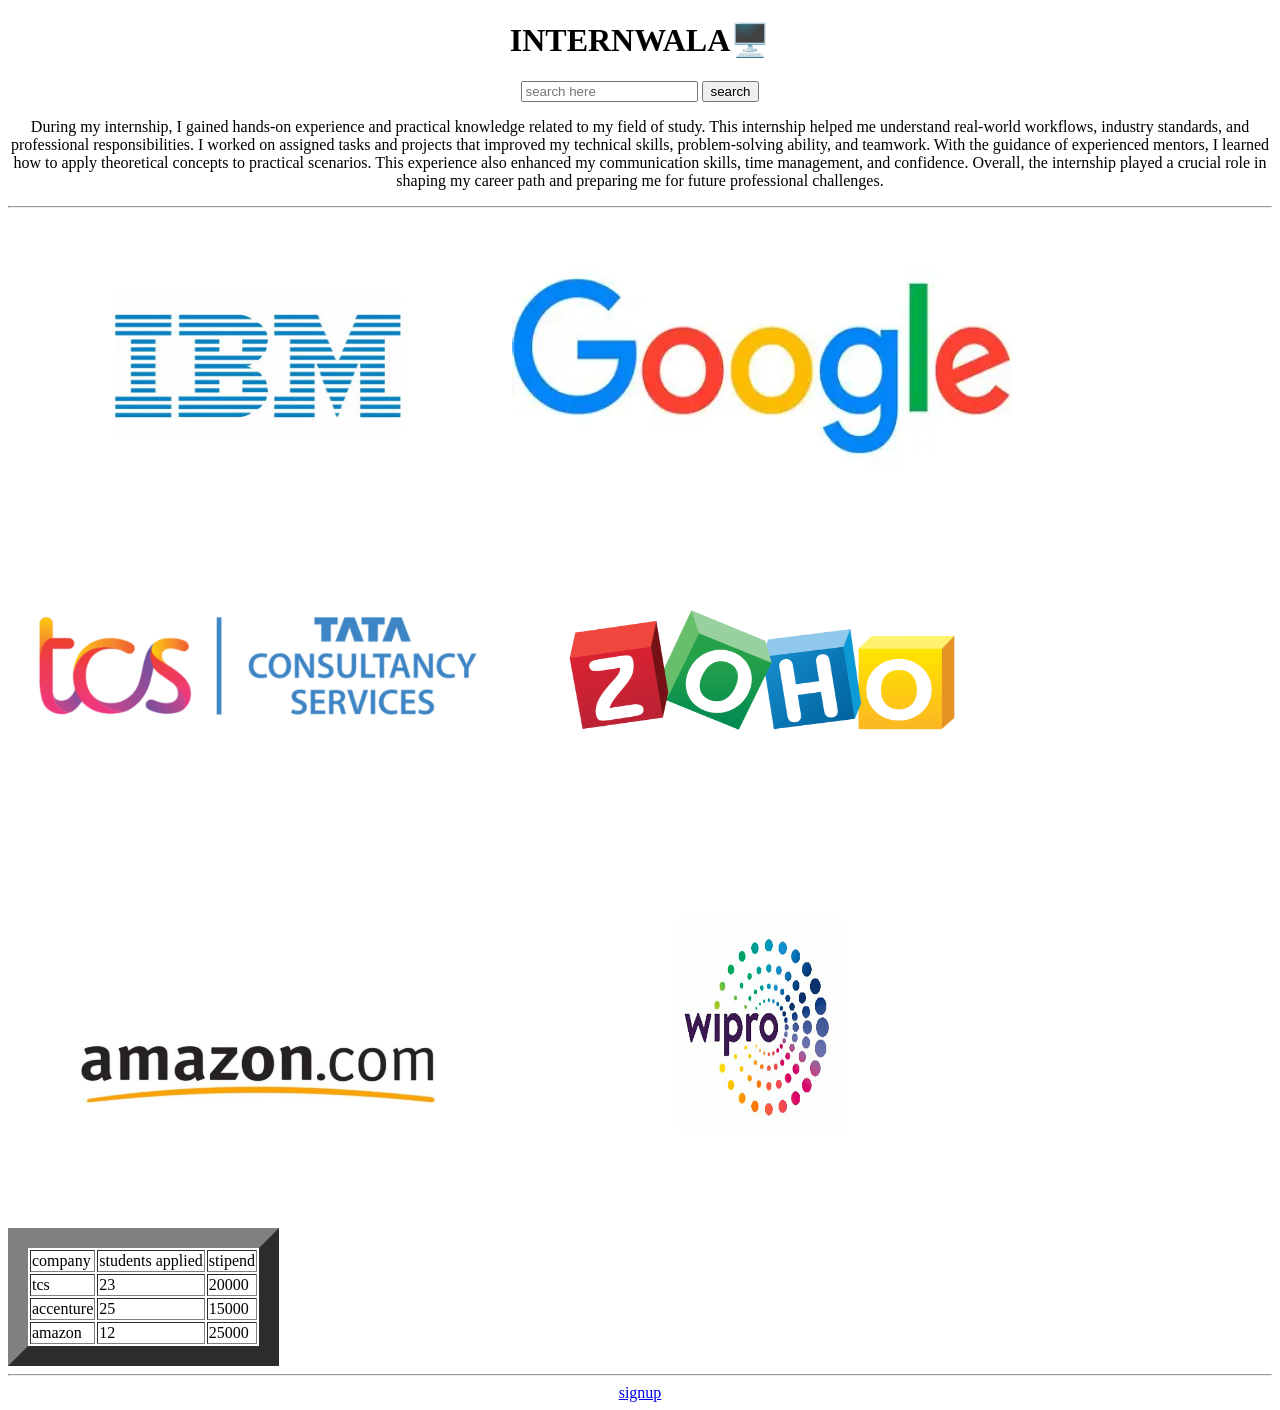
<file: internship application/ia.html>
<!DOCTYPE html>
<html lang="en">
<head>
    <title>internwala</title>
    <link rel="icon" href="IA.png">
</head>    
    <body>
        <CENTER>
        <h1>INTERNWALA🖥️</h1>
        <form>
            <input type="search" placeholder="search here">
            <button type="submit">search</button>

        </form>
        <p>
            During my internship, I gained hands-on experience and practical knowledge related to my field of study. This internship helped me understand real-world workflows, industry standards, and professional responsibilities. I worked on assigned tasks and projects that improved my technical skills, problem-solving ability, and teamwork. With the guidance of experienced mentors, I learned how to apply theoretical concepts to practical scenarios. This experience also enhanced my communication skills, time management, and confidence. Overall, the internship played a crucial role in shaping my career path and preparing me for future professional challenges.
        </p>
        <hr>
        
        
        </CENTER>
        <img src="ibm-logo-2.webp" alt="ibm" height="300px" width="500px">
        <img src="OIP.webp" alt="pic" height="300px" width="500px">
        <img src="TCS-Logo-Tata-consultancy-service.webp" alt="tcs" height="300px" width="500px">  <img src="Zoho_Corporation-Logo.wine.png" alt="zoho" height="300px" width="500px">     <img src="amazon-logo-1998-3.webp" alt="amazon" height="300px" width="500px"> <img src="Wiprologo1.jpg" alt="wipro" height="400px" width="500px">
        <table border="20">
            <tr>
                <td>company</td> <td>students applied</td> <td>stipend</td>
            </tr>
            <tr>
                <td>tcs</td> <td>23</td> <td>20000</td>
            </tr>
            <tr>
                <td>accenture</td> <td>25</td> <td>15000</td>
            </tr>
            <tr>
                <td>amazon</td> <td>12</td> <td>25000</td>
            </tr>
        </table> 
        <hr>
        <center>
        <a href="signup.html">signup</a>
        </center>


    </body>
</html>
</file>
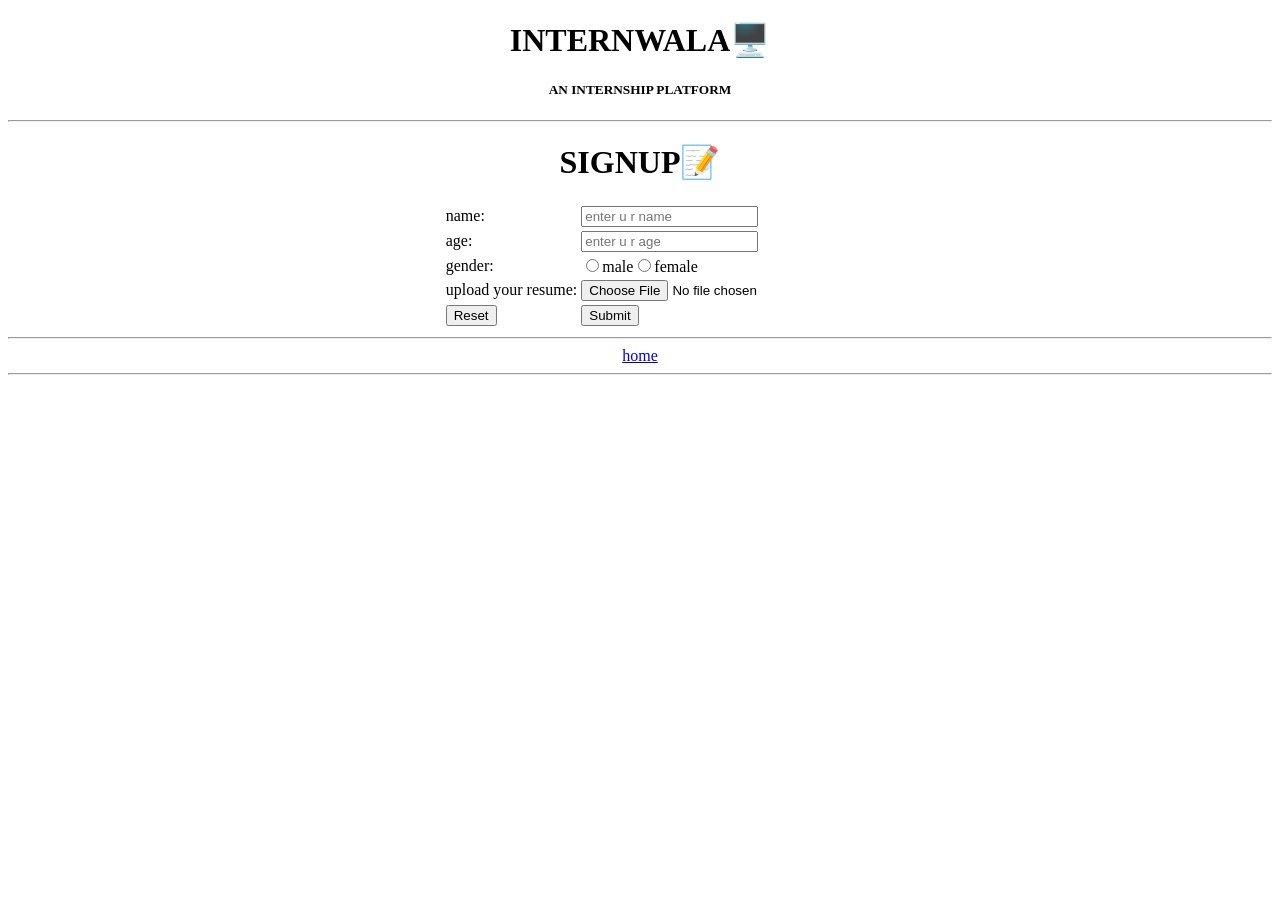
<file: internship application/signup.html>
<!DOCTYPE html>
<html lang="en">
<head>
    <title>signup</title>
    <link rel="icon" href="signup.webp">
</head>
<body>
    <CENTER>
    <h1>INTERNWALA🖥️</h1>
    <H5>AN INTERNSHIP PLATFORM</H5>
    <HR>
    <h1>SIGNUP📝</h1>
    <form>
        <table>
            <tr>
                <td>name:</td> <td><input type="text" placeholder="enter u r name"></td>
            </tr>
            <tr>
                <td>age:</td> <td><input type="number" placeholder="enter u r age"></td>
            </tr>
            <tr>
                <td>gender:</td> <td><input type="radio" name="gender">male<input type="radio" name="gender">female</td>
            </tr>
            <tr>
                <td>upload your resume:</td> <td><input type="file"></td>
            </tr>
            <tr>
                <td><input type="reset"></td> <td><input type="submit"></td>
            </tr>

        </table>
    </form>
    </CENTER>
    <HR>
    <center>
    <A href="ia.html">home</A>
    </center>
    <hr>    
</body>
</html>
</file>
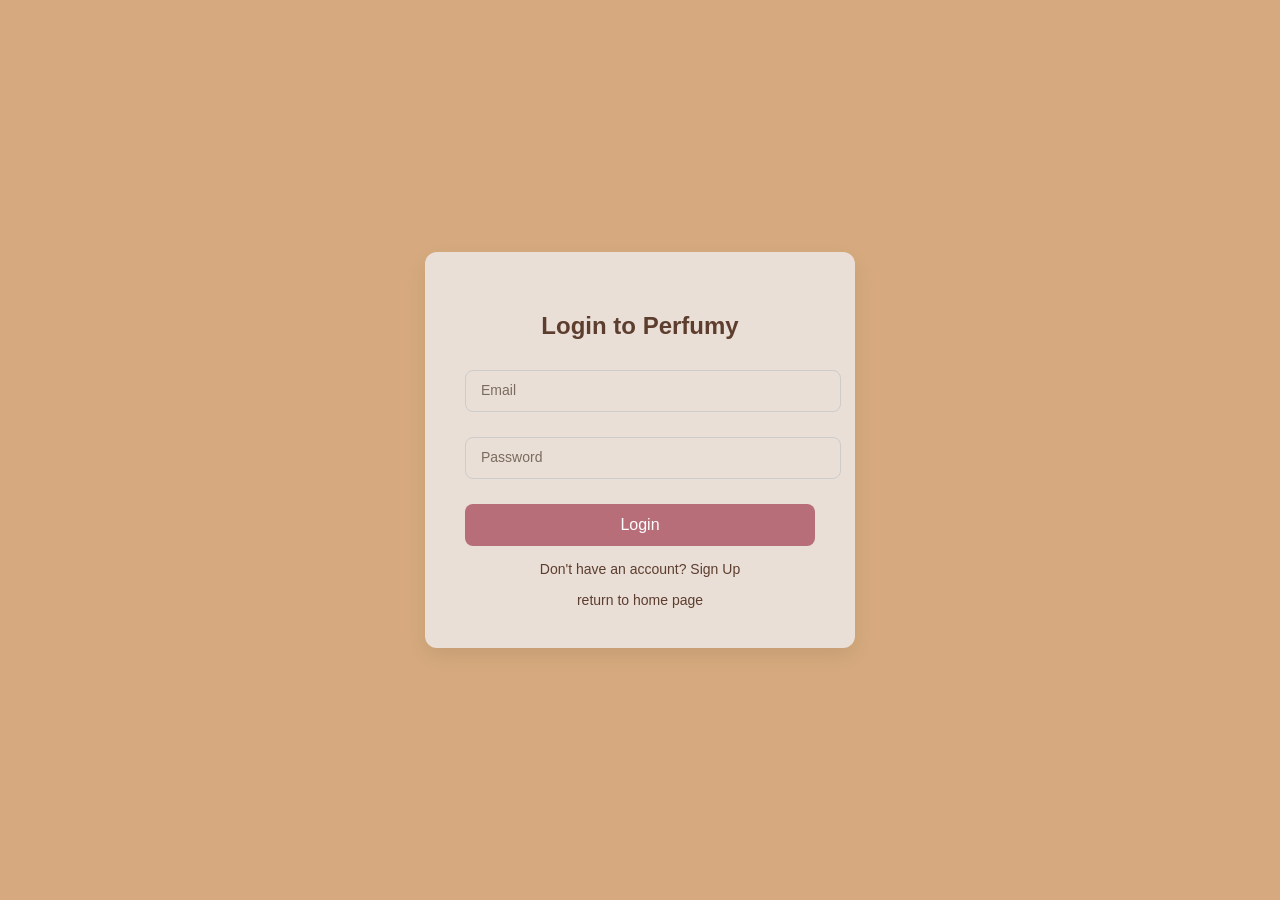
<file: perfumy/login.html>
<!DOCTYPE html>
<html>
<head>
    <title>Perfumy - Login</title>
    <meta name="viewport" content="width=device-width, initial-scale=1.0">

    <style>
        body {
            margin: 0;
            font-family: Arial, sans-serif;
            background-color: #d09d69db;
            display: flex;
            justify-content: center;
            align-items: center;
            height: 100vh;
        }

        .login-container {
            background-color: #EADFD7;
            padding: 40px;
            border-radius: 12px;
            width: 350px;
            box-shadow: 0 8px 20px rgba(0,0,0,0.08);
            text-align: center;
        }

        h2 {
            color: #5C3D2E;
            margin-bottom: 30px;
        }

        .input-group {
            position: relative;
            margin-bottom: 25px;
        }

        .input-group input {
            width: 100%;
            padding: 12px;
            border: 1px solid #ccc;
            border-radius: 8px;
            outline: none;
            font-size: 14px;
            background: transparent;
        }

        .input-group label {
            position: absolute;
            left: 12px;
            top: 12px;
            color: #7A6C5D;
            font-size: 14px;
            transition: 0.3s ease;
            pointer-events: none;
            background-color: #EADFD7;
            padding: 0 4px;
        }

        .input-group input:focus + label,
        .input-group input:valid + label {
            top: -8px;
            left: 10px;
            font-size: 12px;
            color: #B76E79;
        }

        .input-group input:focus {
            border-color: #B76E79;
        }

        button {
            width: 100%;
            padding: 12px;
            border: none;
            border-radius: 8px;
            background-color: #B76E79;
            color: white;
            font-size: 16px;
            cursor: pointer;
        }

        button:hover {
            background-color: #8C5E58;
        }

        .signup-link {
            margin-top: 15px;
            display: block;
            font-size: 14px;
            color: #5C3D2E;
            text-decoration: none;
        }

        .signup-link:hover {
            text-decoration: underline;
            color:#b66f23
        }
        .home-link{
            margin-top:15px;
            display:block;
            font-size: 14px;
            color:#5C3D2E;
            text-decoration: none;
        }
        .home-link:hover{
            color:#b66f23;
            text-decoration:underline;
        }
    </style>
</head>

<body>

    <div class="login-container">
        <h2>Login to Perfumy</h2>

        <form>
            <div class="input-group">
                <input type="email" required>
                <label>Email</label>
            </div>

            <div class="input-group">
                <input type="password" required>
                <label>Password</label>
            </div>

            <button type="submit">Login</button>
        </form>

        <a href="signup.html" class="signup-link">Don't have an account? Sign Up</a>
        <a href="index.html" class="home-link">return to home page</a>
    </div>

</body>
</html>
</file>
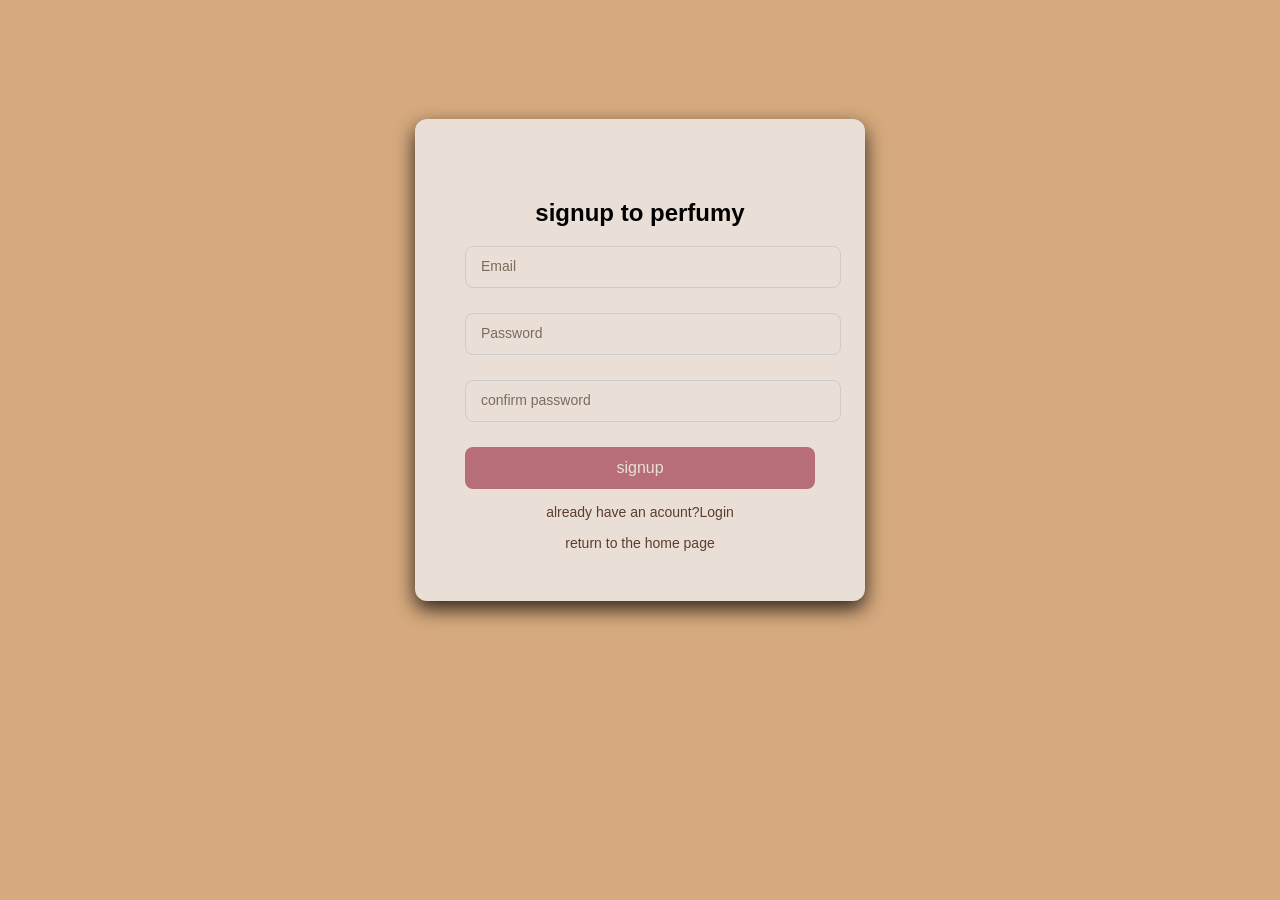
<file: perfumy/signup.html>
<!DOCTYPE html>
<html lang="en">
<head>
    <meta charset="UTF-8">
    <meta name="viewport" content="width=device-width, initial-scale=1.0">
    <title>signup</title>
    <link rel="icon" href="signup.webp">
    <style>
        body{
            margin:0;
            font-family:Arial, Helvetica, sans-serif;
            background-color:#d09d69db ;
            justify-content: center;
            display: flex;
            align-items: center;
            height:80vh;
        }
        .signuppage{
            background-color:#EADFD7;
            padding:50px;
            border-radius: 12px;
            width:350px;
            box-shadow:0 8px 20px rgba(0, 0, 0, 0.8);
            text-align: center;
        }
        H2{
            color:black;
            margin-top:30px;
        }
        .input{
            position:relative;
            margin-bottom:25px;
        }
        .input input{
            width:100%;
            padding: 12px;
            border: 1px solid #ccc;
            border-radius: 8px;
            outline: none;
            font-size: 14px;
            background: transparent;
        }

        .input label {
            position: absolute;
            left: 12px;
            top: 12px;
            color: #7A6C5D;
            font-size: 14px;
            transition: 0.3s ease;
            pointer-events: none;
            background-color:#EADFD7;
            padding: 0 4px;
        }

        .input input:focus + label,
        .input input:valid + label {
            top: -8px;
            left: 10px;
            font-size: 12px;
            color: #B76E79;
        }

        .input input:focus {
            border-color: #B76E79;
        }

        button {
            width: 100%;
            padding: 12px;
            border: none;
            border-radius: 8px;
            background-color: #B76E79;
            color:#EADFD7;
            font-size: 16px;
            cursor: pointer;
        }

        button:hover {
            background-color: #8C5E58;
        }

        .login-link {
            margin-top: 15px;
            display: block;
            font-size: 14px;
            color: #5C3D2E;
            text-decoration: none;
        }

        .login-link:hover {
            text-decoration: underline;
            color:#b66f23;
        }
        .home-link{
            display:block;
            margin-top:15px;
            font-size:14px;
            color:#5C3D2E;
            text-decoration: none;
        }
        .home-link:hover{
            color:#b66f23;
            text-decoration:underline;
        }

        

    </style>
</head>
<body>
    <div class="signuppage">
        <h2>signup to perfumy</h2>
        <form>
            <div class="input">
                <input type="email" required>
                <label>Email</label>
            </div>
            <div class="input">
                <input type="password" required>
                <label>Password</label>
            </div>
            <div class="input">
                <input type="password" required>
                <label>confirm password</label>
            </div>
            </form>
            <button type="submit">signup</button>
            <a href="login.html" class="login-link">already have an acount?Login</a>
            <a href="index.html" class="home-link">return to the home page</a>
    </div>
</body>
</html>
</file>
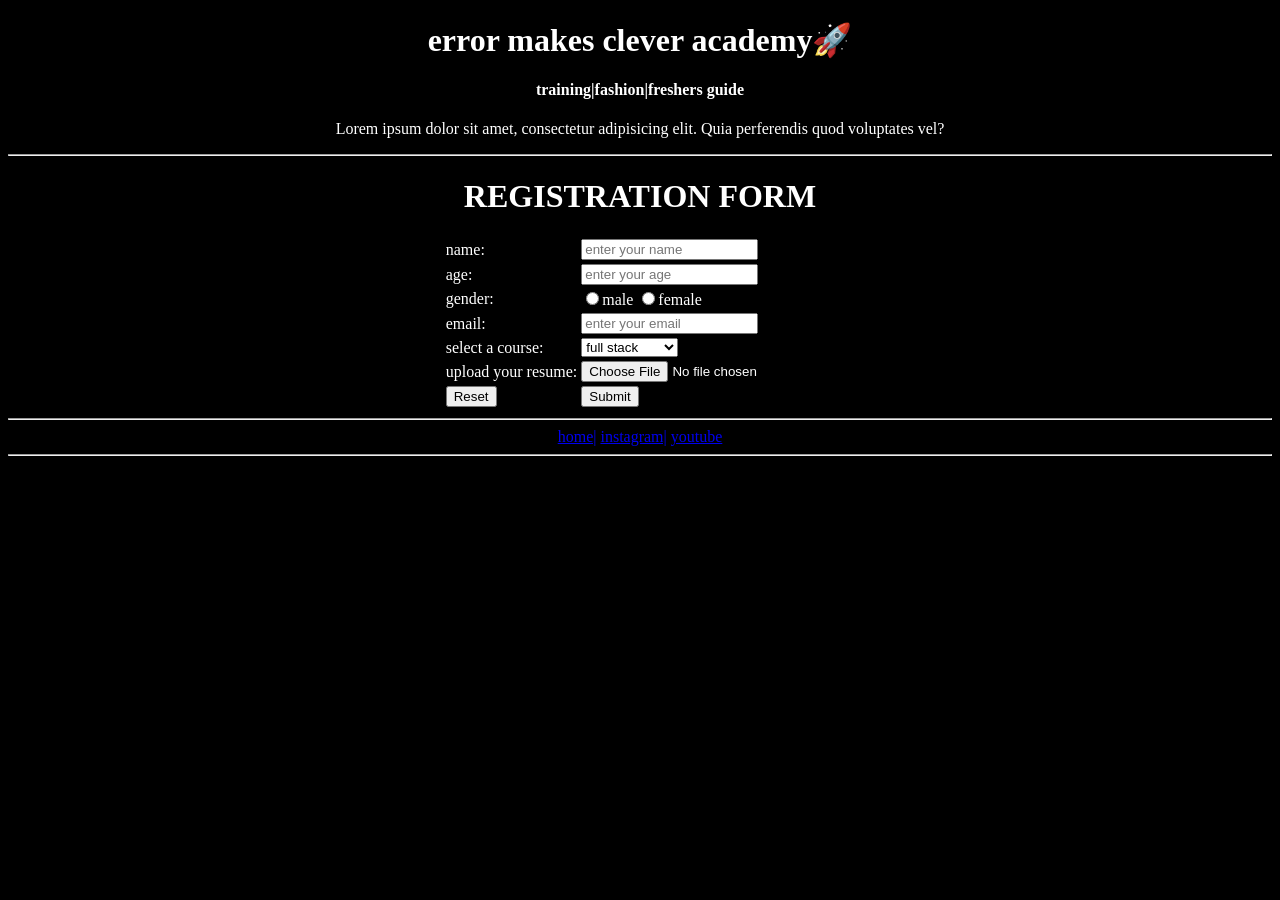
<file: emc project/emc main/register.html>
<!DOCTYPE html>
<html lang="en">
<head>
    <title>registration</title>
</head>
<body bgcolor="black" style="color:white">
    <center>
    <h1>error makes clever academy🚀</h1>
    <h4>training|fashion|freshers guide</h4>
    <p>
        Lorem ipsum dolor sit amet, consectetur adipisicing elit. Quia perferendis quod voluptates vel?    
    </p>

    </center>
    <hr>
    <CENTER>
    <h1>REGISTRATION FORM</h1>
    <form>
        <table>
            <tr>
                <td>name:</td> <td><input type="text" placeholder="enter your name"></td>
            </tr>
            <tr>
                <td>age:</td> <td><input type="number" placeholder="enter your age"></td>
            </tr>
            <tr>
                <td>gender:</td> <td><input type="radio" name="gender">male <input type="radio" name="gender">female</td>
            </tr>
            <tr>
                <td>email:</td> <td><input type="email" placeholder="enter your email"></td>
            </tr>
            <tr>
                <td>select a course:</td>
                <td>
                <select>
                    <option>full stack</option>
                    <option>sql</option>
                    <option>data science</option>
                </select>
                </td>
            </tr>
            <tr>
                <td>upload your resume:</td> <td><input type="file"></td>
            </tr>
            <tr>
                <td><input type="reset"></td> <td><input type="submit"></td>
            </tr>
        
            
        </table>
    </form>
    <hr>
    <a href="index.html">home|</a> <a href="https://www.instagram.com/">instagram|</a> <a href="https://www.youtube.com/watch?v=7dSJubxFWv0">youtube</a>
    <hr>

    </CENTER>
    
</body>
</html>
</file>
<file: perfumy/style.css>
*{
    margin:0;
    padding:0;
}

nav{
    background-color: black;
    color:white;
    padding:15px;
    
}
li,ul,h1{
   display:inline;

}
ul{
     margin-left:60%;
     color:grey;
}
li:hover{
    color:aqua;
    cursor:pointer;
}
input{
    width:60%;
    padding:15px;   
}
.searchbar{
    padding:50px;
    text-align: center;
    
}
button{
    display: inline-block;
    padding:15px;
    padding-right:40px;
    margin-bottom: 10%;
    

}
.box{
    border-color: black;
    border-style: solid;
    border-width: 2px;
    display:inline-block;
    width:475px;
    padding:10px;
}
.box1{
    border-color: black;
    border-style: solid;
    border-width: 2px;
    display:inline-block;
    width:475px;
    padding:10px;

}
.box:hover{
    background-color: black;
    color:white;
}
.box1:hover{
    background-color: black;
    color:white;
}

.products{
    text-align: center;

}
.about{
    text-align: center;
    padding:20px;
    margin-top: 20px;

}
.contact{
    text-align: center;
    background-color: black;
    color:white;

}
.lead{
    margin-top: 40px;
    color:grey;
}
</file>
